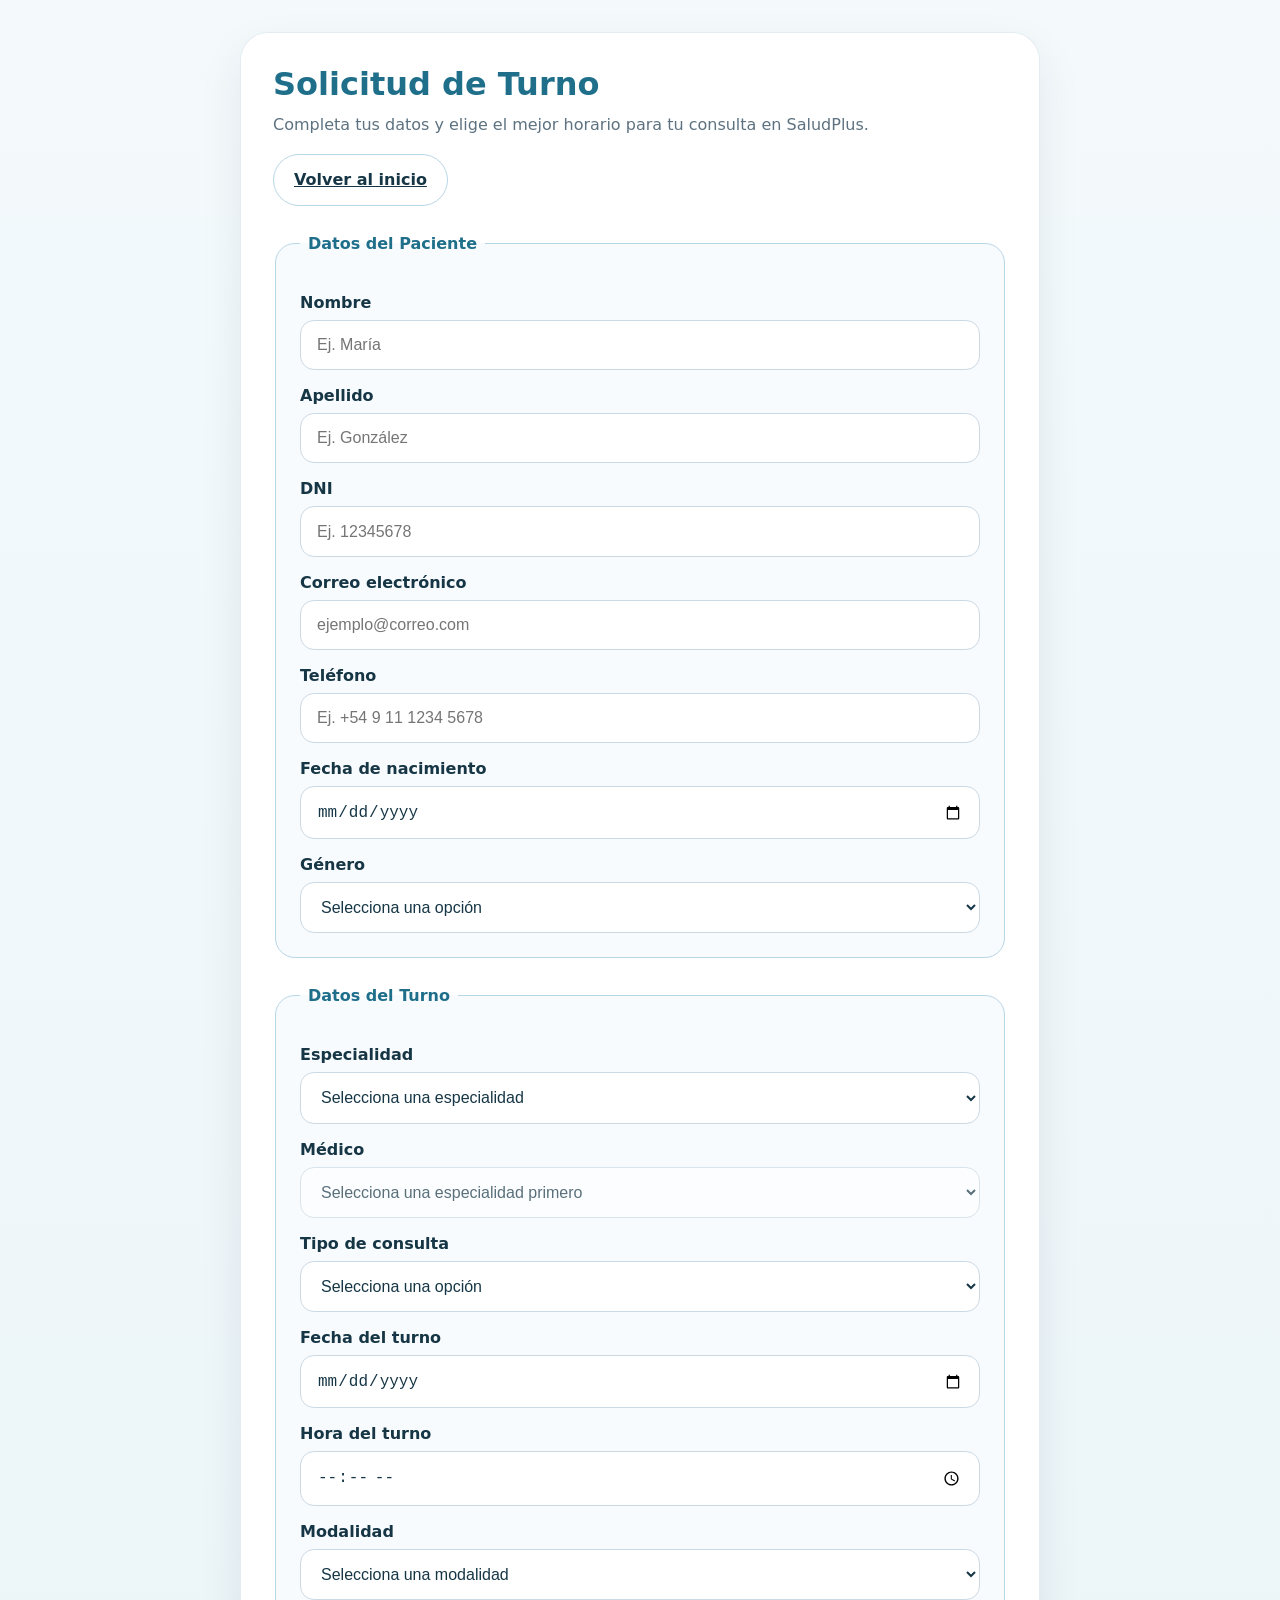
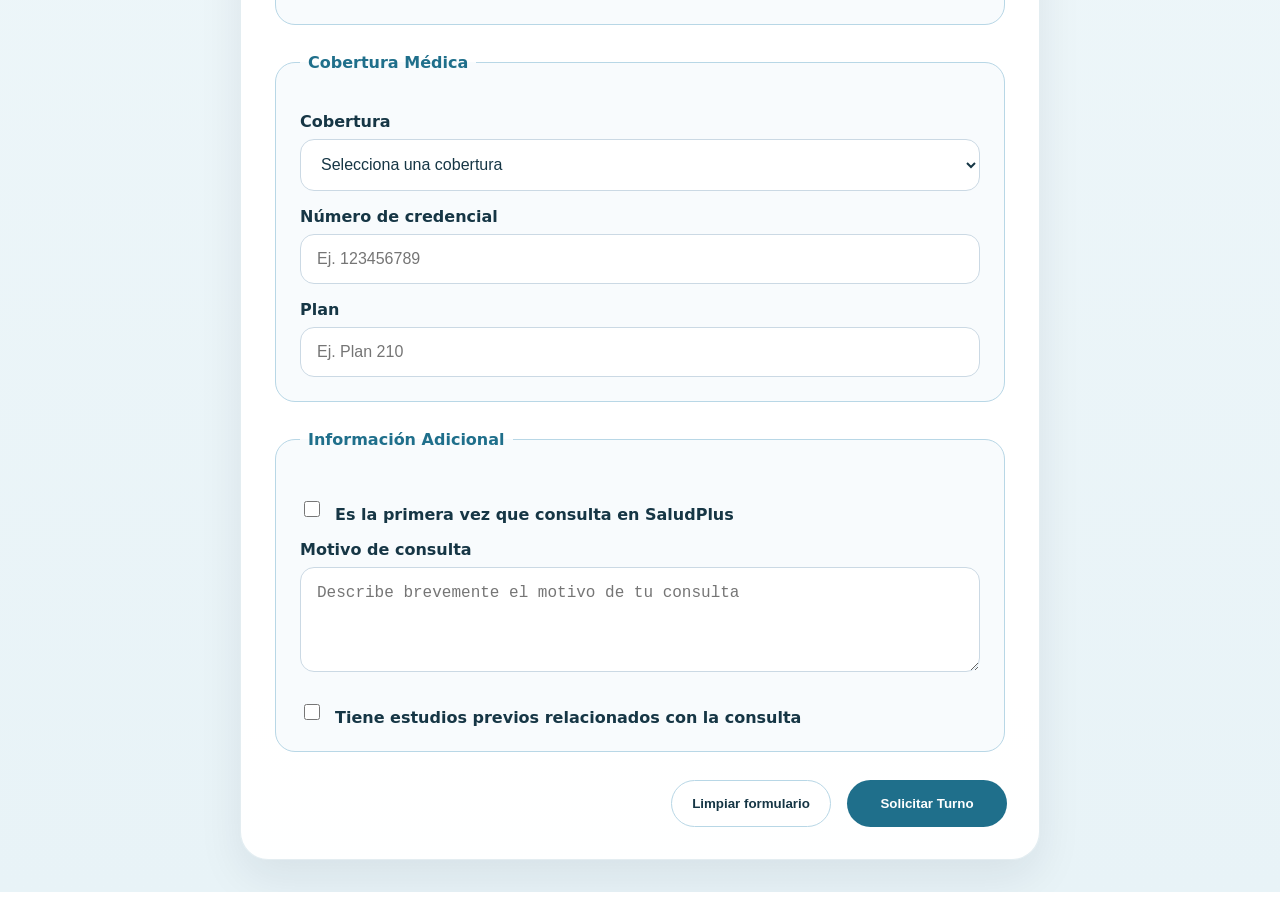
<file: turnos.html>
﻿<!DOCTYPE html>
<html lang="es">
<head>
  <meta charset="UTF-8" />
  <meta name="viewport" content="width=device-width, initial-scale=1.0" />
  <title>Solicitar Turno | SaludPlus</title>
  <link rel="stylesheet" href="css/turnos.css" />
</head>
<body>
  <main class="page-shell">
    <section class="form-card">
      <header class="form-header">
        <div class="header-top">
          <div>
            <h1>Solicitud de Turno</h1>
            <p>Completa tus datos y elige el mejor horario para tu consulta en SaludPlus.</p>
          </div>
          <a href="index.html" class="button secondary-button">Volver al inicio</a>
        </div>
      </header>

      <div id="confirmacion" class="confirmacion hidden" aria-live="polite"></div>

      <form id="turnoForm">
        <fieldset>
          <legend>Datos del Paciente</legend>

          <label for="nombre">Nombre</label>
          <input id="nombre" name="nombre" type="text" placeholder="Ej. María" required />

          <label for="apellido">Apellido</label>
          <input id="apellido" name="apellido" type="text" placeholder="Ej. González" required />

          <label for="dni">DNI</label>
          <input id="dni" name="dni" type="text" placeholder="Ej. 12345678" required />

          <label for="email">Correo electrónico</label>
          <input id="email" name="email" type="email" placeholder="ejemplo@correo.com" required />

          <label for="telefono">Teléfono</label>
          <input id="telefono" name="telefono" type="tel" placeholder="Ej. +54 9 11 1234 5678" required />

          <label for="nacimiento">Fecha de nacimiento</label>
          <input id="nacimiento" name="nacimiento" type="date" required />

          <label for="genero">Género</label>
          <select id="genero" name="genero" required>
            <option value="">Selecciona una opción</option>
            <option value="masculino">Masculino</option>
            <option value="femenino">Femenino</option>
            <option value="otro">Otro</option>
            <option value="prefiero_no_especificar">Prefiero no especificar</option>
          </select>
        </fieldset>

        <fieldset>
          <legend>Datos del Turno</legend>

          <label for="especialidad">Especialidad</label>
          <select id="especialidad" name="especialidad" required>
            <option value="">Selecciona una especialidad</option>
            <option value="clinica">Clínica General</option>
            <option value="cardiologia">Cardiología</option>
            <option value="pediatria">Pediatría</option>
            <option value="ginecologia">Ginecología</option>
            <option value="traumatologia">Traumatología</option>
            <option value="neurologia">Neurología</option>
          </select>

          <label for="medico">Médico</label>
          <select id="medico" name="medico" disabled required>
            <option value="">Selecciona una especialidad primero</option>
          </select>

          <label for="tipoConsulta">Tipo de consulta</label>
          <select id="tipoConsulta" name="tipoConsulta" required>
            <option value="">Selecciona una opción</option>
            <option value="primera_consulta">Primera consulta</option>
            <option value="control">Control</option>
            <option value="resultado_estudios">Resultado de estudios</option>
          </select>

          <label for="fechaTurno">Fecha del turno</label>
          <input id="fechaTurno" name="fechaTurno" type="date" required />

          <label for="horaTurno">Hora del turno</label>
          <input id="horaTurno" name="horaTurno" type="time" required />

          <label for="modalidad">Modalidad</label>
          <select id="modalidad" name="modalidad" required>
            <option value="">Selecciona una modalidad</option>
            <option value="presencial">Presencial</option>
            <option value="videoconsulta">Videoconsulta</option>
          </select>

          <div id="plataformaGroup" class="hidden">
            <label for="plataforma">Plataforma preferida</label>
            <select id="plataforma" name="plataforma">
              <option value="">Selecciona una plataforma</option>
              <option value="zoom">Zoom</option>
              <option value="google_meet">Google Meet</option>
              <option value="teams">Teams</option>
            </select>
          </div>
        </fieldset>

        <fieldset>
          <legend>Cobertura Médica</legend>

          <label for="cobertura">Cobertura</label>
          <select id="cobertura" name="cobertura" required>
            <option value="">Selecciona una cobertura</option>
            <option value="osde">OSDE</option>
            <option value="swiss_medical">Swiss Medical</option>
            <option value="galeno">Galeno</option>
            <option value="ioma">IOMA</option>
            <option value="medicus">Medicus</option>
            <option value="sancor_salud">Sancor Salud</option>
            <option value="particular">Particular</option>
          </select>

          <div id="credencialGroup" class="hidden">
            <label for="numeroCredencial">Número de credencial</label>
            <input id="numeroCredencial" name="numeroCredencial" type="text" placeholder="Ej. 123456789" />

            <label for="plan">Plan</label>
            <input id="plan" name="plan" type="text" placeholder="Ej. Plan 210" />
          </div>
        </fieldset>

        <fieldset>
          <legend>Información Adicional</legend>

          <div class="checkbox-row">
            <input id="primeraVisita" name="primeraVisita" type="checkbox" />
            <label for="primeraVisita">Es la primera vez que consulta en SaludPlus</label>
          </div>

          <div id="conocioGroup" class="hidden">
            <label for="comoNosConocio">Cómo nos conoció</label>
            <select id="comoNosConocio" name="comoNosConocio">
              <option value="">Selecciona una opción</option>
              <option value="internet">Búsqueda en internet</option>
              <option value="recomendacion">Recomendación de un conocido</option>
              <option value="redes_sociales">Redes sociales</option>
              <option value="otro">Otro</option>
            </select>
          </div>

          <label for="motivoConsulta">Motivo de consulta</label>
          <textarea id="motivoConsulta" name="motivoConsulta" rows="4" placeholder="Describe brevemente el motivo de tu consulta" required></textarea>

          <div class="checkbox-row">
            <input id="estudiosPrevios" name="estudiosPrevios" type="checkbox" />
            <label for="estudiosPrevios">Tiene estudios previos relacionados con la consulta</label>
          </div>

          <div id="descripcionEstudiosGroup" class="hidden">
            <label for="descripcionEstudios">Descripción de estudios</label>
            <textarea id="descripcionEstudios" name="descripcionEstudios" rows="3" placeholder="Indica qué estudios tienes disponibles"></textarea>
          </div>
        </fieldset>

        <div class="form-buttons">
          <button type="reset" class="button secondary-button">Limpiar formulario</button>
          <button type="submit" class="button primary-button">Solicitar Turno</button>
        </div>
      </form>
    </section>
  </main>

  <script src="js/validaciones.js" defer></script>
</body>
</html>
</file>
<file: css/turnos.css>
﻿:root {
  --bg: #e8f3f7;
  --surface: #ffffff;
  --text: #163645;
  --muted: #5d7280;
  --border: #b8d7e6;
  --primary: #1f6f8b;
  --accent: #2fa8c2;
  --surface-soft: #f8fbfd;
  --shadow: 0 18px 45px rgba(15, 31, 47, 0.08);
}

* {
  box-sizing: border-box;
}

body {
  margin: 0;
  min-height: 100vh;
  font-family: system-ui, -apple-system, BlinkMacSystemFont, 'Segoe UI', sans-serif;
  background: linear-gradient(180deg, #f4fafc 0%, var(--bg) 100%);
  color: var(--text);
}

.page-shell {
  display: flex;
  min-height: 100vh;
  align-items: center;
  justify-content: center;
  padding: 2rem 1rem;
}

.form-card {
  width: min(800px, 100%);
  background: rgba(255, 255, 255, 0.96);
  border: 1px solid rgba(31, 111, 139, 0.12);
  border-radius: 28px;
  box-shadow: var(--shadow);
  padding: 2rem;
}

.form-header {
  margin-bottom: 1.75rem;
}

.header-top {
  display: flex;
  justify-content: space-between;
  align-items: flex-start;
  gap: 1rem;
  flex-wrap: wrap;
}

.form-header h1 {
  margin: 0 0 0.5rem;
  font-size: clamp(2rem, 2.5vw, 2.5rem);
  color: var(--primary);
}

.form-header p {
  margin: 0;
  color: var(--muted);
  line-height: 1.7;
}

form {
  display: grid;
  gap: 1.75rem;
}

fieldset {
  border: 1px solid var(--border);
  border-radius: 20px;
  padding: 1.5rem;
  background: var(--surface-soft);
}

legend {
  font-weight: 700;
  color: var(--primary);
  padding: 0 0.5rem;
}

label {
  display: block;
  margin-top: 1rem;
  font-weight: 600;
  color: var(--text);
}

input,
select,
textarea {
  width: 100%;
  margin-top: 0.5rem;
  padding: 0.95rem 1rem;
  border: 1px solid #cbd9e4;
  border-radius: 14px;
  background: #ffffff;
  font-size: 1rem;
  color: var(--text);
  transition: border-color 0.2s ease, box-shadow 0.2s ease;
}

input:focus,
select:focus,
textarea:focus {
  outline: none;
  border-color: var(--accent);
  box-shadow: 0 0 0 4px rgba(47, 168, 194, 0.16);
}

input:hover,
select:hover,
textarea:hover {
  border-color: var(--primary);
}

.campo-error {
  border-color: #d9534f !important;
  background: #fdecea !important;
}

.campo-ok {
  border-color: #28a745 !important;
  background: #e9f7ef !important;
}

.mensaje-error {
  display: block;
  margin-top: 0.35rem;
  font-size: 0.9rem;
  color: #d9534f;
}

textarea {
  resize: vertical;
}

.checkbox-row {
  display: flex;
  align-items: center;
  gap: 0.75rem;
  margin-top: 1rem;
}

.checkbox-row input[type='checkbox'] {
  width: 1rem;
  height: 1rem;
}

.hidden {
  display: none;
}

.form-buttons {
  display: flex;
  gap: 1rem;
  flex-wrap: wrap;
  justify-content: flex-end;
}

.confirmacion {
  background: #e8f9f8;
  border: 1px solid #2fa8c2;
  border-radius: 18px;
  padding: 1.25rem 1.5rem;
  margin-bottom: 1.5rem;
  color: #0f3d47;
  box-shadow: 0 12px 26px rgba(47, 168, 194, 0.12);
}

.confirmacion h2 {
  margin: 0 0 0.5rem;
  font-size: 1.3rem;
}

.confirmacion p {
  margin: 0.35rem 0;
  line-height: 1.7;
}

.button {
  min-width: 160px;
  padding: 0.95rem 1.25rem;
  border-radius: 999px;
  border: none;
  cursor: pointer;
  font-weight: 700;
  transition: transform 0.2s ease, box-shadow 0.2s ease;
}

.primary-button {
  background: var(--primary);
  color: #ffffff;
}

.secondary-button {
  background: #ffffff;
  color: var(--text);
  border: 1px solid var(--border);
}

.button:hover {
  transform: translateY(-1px);
  box-shadow: 0 10px 20px rgba(31, 111, 139, 0.15);
}

@media (max-width: 620px) {
  .form-card {
    padding: 1.5rem;
  }

  label {
    margin-top: 0.85rem;
  }

  .form-buttons {
    justify-content: stretch;
  }

  .button {
    width: 100%;
  }
}
</file>
